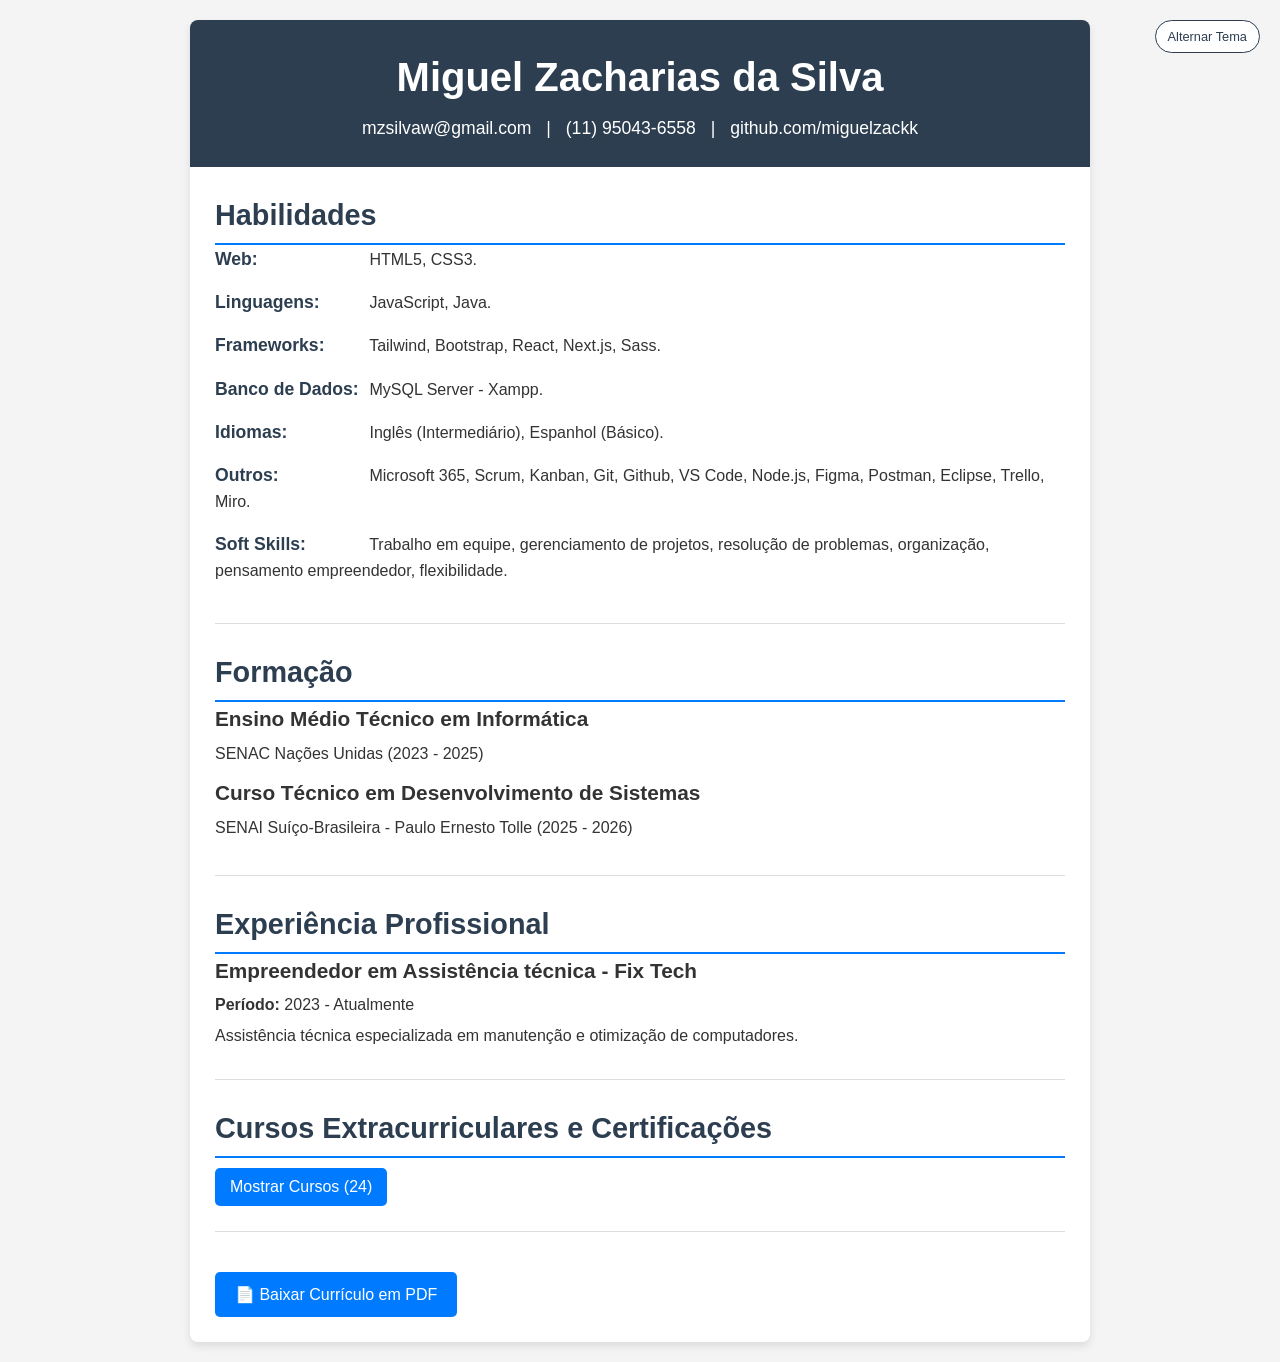
<file: curriculo-web/index.html>
<!DOCTYPE html>
<html lang="pt-BR">
  <head>
    <meta charset="UTF-8" />
    <meta name="viewport" content="width=device-width, initial-scale=1.0" />
    <title>Currículo - Miguel Zacharias da Silva</title>
  </head>
  <style>
    * {
      margin: 0;
      padding: 0;
      border: none;
      box-sizing: border-box;
      text-decoration: none;
      background: none;
    }

    :root {
      --cor-fundo: #f4f4f4;
      --cor-cartao: #ffffff;
      --cor-texto: #333;
      --cor-titulo: #2c3e50;
      --cor-link: #007bff;
      --cor-borda: #ddd;
      --sombra-cartao: 0 4px 8px rgba(0, 0, 0, 0.1);
    }

    body {
      font-family: -apple-system, BlinkMacSystemFont, "Segoe UI", Roboto,
        "Helvetica Neue", Arial, sans-serif;
      margin: 0;
      padding: 20px;
      background-color: var(--cor-fundo);
      color: var(--cor-texto);
      line-height: 1.6;
      transition: background-color 0.3s, color 0.3s;
    }

    body.dark-mode {
      --cor-fundo: #1a1a1a;
      --cor-cartao: #2c2c2c;
      --cor-texto: #f0f0f0;
      --cor-titulo: #ffffff;
      --cor-link: #4da6ff;
      --cor-borda: #555;
      --sombra-cartao: 0 4px 8px rgba(0, 0, 0, 0.4);
    }

    .container {
      max-width: 900px;
      margin: 0 auto;
      background-color: var(--cor-cartao);
      border-radius: 8px;
      box-shadow: var(--sombra-cartao);
      overflow: hidden;
      transition: background-color 0.3s;
    }

    header {
      background-color: #2c3e50;
      color: #ffffff;
      padding: 25px;
      text-align: center;
    }

    header h1 {
      margin: 0;
      font-size: 2.5em;
      color: #ffffff;
    }

    header p {
      margin: 5px 0 0;
      font-size: 1.1em;
    }

    header a {
      color: #ffffff;
      text-decoration: none;
      margin: 0 10px;
    }
    header a:hover {
      text-decoration: underline;
    }

    .theme-toggle-button {
      position: absolute;
      top: 20px;
      right: 20px;
      background-color: var(--cor-cartao);
      color: var(--cor-titulo);
      border: 1px solid var(--cor-titulo);
      padding: 8px 12px;
      border-radius: 20px;
      cursor: pointer;
      font-size: 0.8em;
      transition: background-color 0.3s, color 0.3s;
    }
    body.dark-mode .theme-toggle-button {
      background-color: var(--cor-fundo);
      color: var(--cor-texto);
      border-color: var(--cor-texto);
    }

    main {
      padding: 25px;
    }

    section {
      margin-bottom: 25px;
      padding-bottom: 25px;
      border-bottom: 1px solid var(--cor-borda);
    }
    section:last-child {
      border-bottom: none;
      margin-bottom: 0;
    }

    h2 {
      color: var(--cor-titulo);
      font-size: 1.8em;
      margin-top: 0;
      border-bottom: 2px solid var(--cor-link);
      padding-bottom: 5px;
    }

    h3 {
      color: var(--cor-texto);
      font-size: 1.3em;
      margin-bottom: 5px;
    }

    ul {
      list-style-type: none;
      padding-left: 0;
    }

    li {
      margin-bottom: 10px;
    }

    .skill-category {
      margin-bottom: 15px;
    }

    .skill-category strong {
      display: inline-block;
      width: 150px;
      font-size: 1.1em;
      color: var(--cor-titulo);
    }

    .experience p {
      margin: 5px 0;
    }

    .hidden {
      display: none;
    }

    .toggle-button {
      background-color: var(--cor-link);
      color: white;
      padding: 10px 15px;
      border: none;
      border-radius: 5px;
      cursor: pointer;
      font-size: 1em;
      margin-top: 10px;
      transition: background-color 0.3s;
    }
    .toggle-button:hover {
      opacity: 0.9;
    }

    .download-button {
      display: inline-block;
      margin-top: 15px;
      background-color: var(--cor-link);
      color: white;
      padding: 10px 20px;
      border-radius: 5px;
      font-size: 1em;
      transition: background-color 0.3s;
    }
    .download-button:hover {
      opacity: 0.9;
    }
  </style>
  <body>
    <div class="container">
      <button id="themeToggle" class="theme-toggle-button">
        Alternar Tema
      </button>

      <header>
        <h1>Miguel Zacharias da Silva</h1>
        <p>
          <a href="mailto:mzsilvaw@gmail.com">mzsilvaw@gmail.com</a> |
          <a href="tel:+5511950436558">(11) 95043-6558</a> |
          <a href="https://github.com/miguelzackk" target="_blank"
            >github.com/miguelzackk</a
          >
        </p>
      </header>

      <main>
        <section id="habilidades">
          <h2>Habilidades</h2>
          <div class="skill-category"><strong>Web:</strong> HTML5, CSS3.</div>
          <div class="skill-category">
            <strong>Linguagens:</strong> JavaScript, Java.
          </div>
          <div class="skill-category">
            <strong>Frameworks:</strong> Tailwind, Bootstrap, React, Next.js,
            Sass.
          </div>
          <div class="skill-category">
            <strong>Banco de Dados:</strong> MySQL Server - Xampp.
          </div>
          <div class="skill-category">
            <strong>Idiomas:</strong> Inglês (Intermediário), Espanhol (Básico).
          </div>
          <div class="skill-category">
            <strong>Outros:</strong> Microsoft 365, Scrum, Kanban, Git, Github,
            VS Code, Node.js, Figma, Postman, Eclipse, Trello, Miro.
          </div>
          <div class="skill-category">
            <strong>Soft Skills:</strong> Trabalho em equipe, gerenciamento de
            projetos, resolução de problemas, organização, pensamento
            empreendedor, flexibilidade.
          </div>
        </section>

        <section id="formacao">
          <h2>Formação</h2>
          <ul>
            <li>
              <h3>Ensino Médio Técnico em Informática</h3>
              <p>SENAC Nações Unidas (2023 - 2025)</p>
            </li>
            <li>
              <h3>Curso Técnico em Desenvolvimento de Sistemas</h3>
              <p>SENAI Suíço-Brasileira - Paulo Ernesto Tolle (2025 - 2026)</p>
            </li>
          </ul>
        </section>

        <section id="experiencia">
          <h2>Experiência Profissional</h2>
          <div class="experience">
            <h3>Empreendedor em Assistência técnica - Fix Tech</h3>
            <p><strong>Período:</strong> 2023 - Atualmente</p>
            <p>
              Assistência técnica especializada em manutenção e otimização de
              computadores.
            </p>
          </div>
        </section>

        <section id="cursos">
          <h2>Cursos Extracurriculares e Certificações</h2>
          <button id="cursosToggle" class="toggle-button">
            Mostrar Cursos (24)
          </button>

          <ul id="listaCursos" class="hidden">
            <li>2025: Conceitos Básicos do Azure - Microsoft Certified</li>
            <li>2025: Designer de Interfaces Web - SENAI (60 Horas)</li>
            <li>2025: Interfaces Web com Bootstrap - SENAI (60 Horas)</li>
            <li>2025: Network Defense - Cisco Networking Academy (27 Horas)</li>
            <li>
              2025: Gerenciamento de Ameaças Cibernéticas - Cisco (16 Horas)
            </li>
            <li>2025: Conceitos Básicos de Rede - Cisco (22 Horas)</li>
            <li>2025: Linux Unhatched - Cisco (8 Horas)</li>
            <li>
              2025: Por Dentro da Segurança Cibernética - SENAI EAD (4 Horas)
            </li>
            <li>
              2025: Competência Transversal-Segurança no Trabalho - SENAI EAD
              (14 Horas)
            </li>
            <li>
              2025: Ética na Inteligência Artificial - SENAI EAD (4 Horas)
            </li>
            <li>2025: FluênciA - Fundamentos da IA - SENAI EAD (8 Horas)</li>
            <li>2025: Excel Básico - SENAI EAD (20 Horas)</li>
            <li>2025: Desvendando a Descarbonização - SENAI EAD (20 Horas)</li>
            <li>
              2025: Acelerando a Transição para Economia Circular - SENAI EAD (4
              Horas)
            </li>
            <li>
              2025: Ciclos de Retorno para Economia Circular - SENAI EAD (4
              Horas)
            </li>
            <li>2024: Gerenciamento de Projetos Ágeis - SENAI (40 Horas)</li>
            <li>
              2024: Criação de Páginas (HTML5, CSS3, JavaScript) - SENAI (120
              Horas)
            </li>
            <li>2024: Git - Udemy (2 Horas)</li>
            <li>
              2024: Crie um site simples (HTML, CSS, JS) - Fundação Bradesco (2
              Horas)
            </li>
            <li>
              2024: Boas práticas para o mercado de trabalho - SENAI (12 Horas)
            </li>
            <li>2024: Letramento Digital - Fundação Bradesco (4 Horas)</li>
            <li>
              2024: Microsoft Excel 2016 - Básico - Fundação Bradesco (15 Horas)
            </li>
            <li>2024: Get Connected - Cisco Networking Academy (10 Horas)</li>
          </ul>
        </section>
        <a href="curriculo dev.pdf" download class="download-button">
          📄 Baixar Currículo em PDF
        </a>
      </main>
    </div>

    <script>
      document.addEventListener("DOMContentLoaded", function () {
        const toggleButton = document.getElementById("cursosToggle");
        const listaCursos = document.getElementById("listaCursos");

        toggleButton.addEventListener("click", function () {
          listaCursos.classList.toggle("hidden");

          if (listaCursos.classList.contains("hidden")) {
            toggleButton.textContent = "Mostrar Cursos (24)";
          } else {
            toggleButton.textContent = "Ocultar Cursos";
          }
        });

        const themeButton = document.getElementById("themeToggle");

        themeButton.addEventListener("click", function () {
          document.body.classList.toggle("dark-mode");
        });
      });
    </script>
  </body>
</html>
</file>
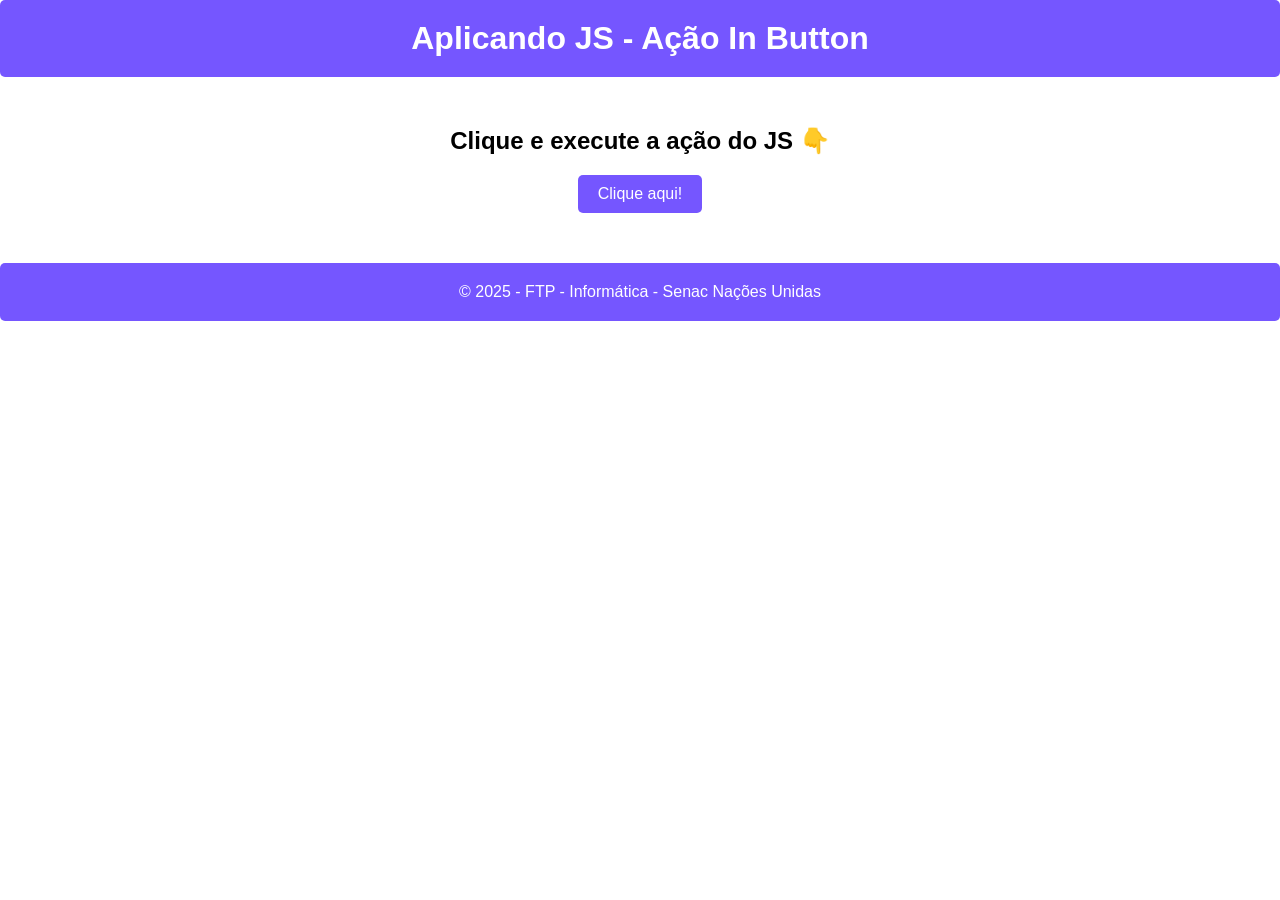
<file: js-class-one/index.html>
<!DOCTYPE html>
<html lang="pt-br">
  <head>
    <meta charset="UTF-8" />
    <meta http-equiv="X-UA-Compatible" content="IE_edge" />
    <meta name="viewport" content="width=device-width, initial-scale=1.0" />

    <style>
      @import url("https://fonts.googleapis.com/css2?family=Alfa+Slab+One&family=Story+Script&display=swap");

      body,
      h1,
      h2,
      p {
        margin: 0;
        padding: 0;
        font-family: "AlfaSlabOne", sans-serif;
      }

      body {
        background-color: white;
      }

      header,
      footer {
        background-color: rgba(47, 0, 255, 0.664);
        color: white;
        border: none;
        border-radius: 5px;
        cursor: pointer;
        transition: background-color 0.3s;
        text-align: center;
        padding: 20px;
      }

      main {
        padding: 50px;
        text-align: center;
      }

      h2 {
        margin-bottom: 20px;
      }

      button {
        font-family: "AlfaSlabOne", sans-serif;
        padding: 10px 20px;
        font-size: 16px;
        background-color: rgb(47, 0, 255, 0.664);
        color: white;
        border: none;
        border-radius: 5px;
        cursor: pointer;
        transition: backgrond-color 0.3s;
      }

      button:hover {
        background-color: rgb(250, 123, 4);
      }
    </style>

    <title>Exercicio de JavaScript</title>
  </head>
  <body>
    <header>
      <h1>Aplicando JS - Ação In Button</h1>
    </header>

    <main>
      <h2 id="mensagem-principal">Clique e execute a ação do JS 👇</h2>
      <button id="botao-magico">Clique aqui!</button>
    </main>

    <footer>
      <p>© 2025 - FTP - Informática - Senac Nações Unidas</p>
    </footer>

    <script src="app.js"></script>
  </body>
</html>
</file>
